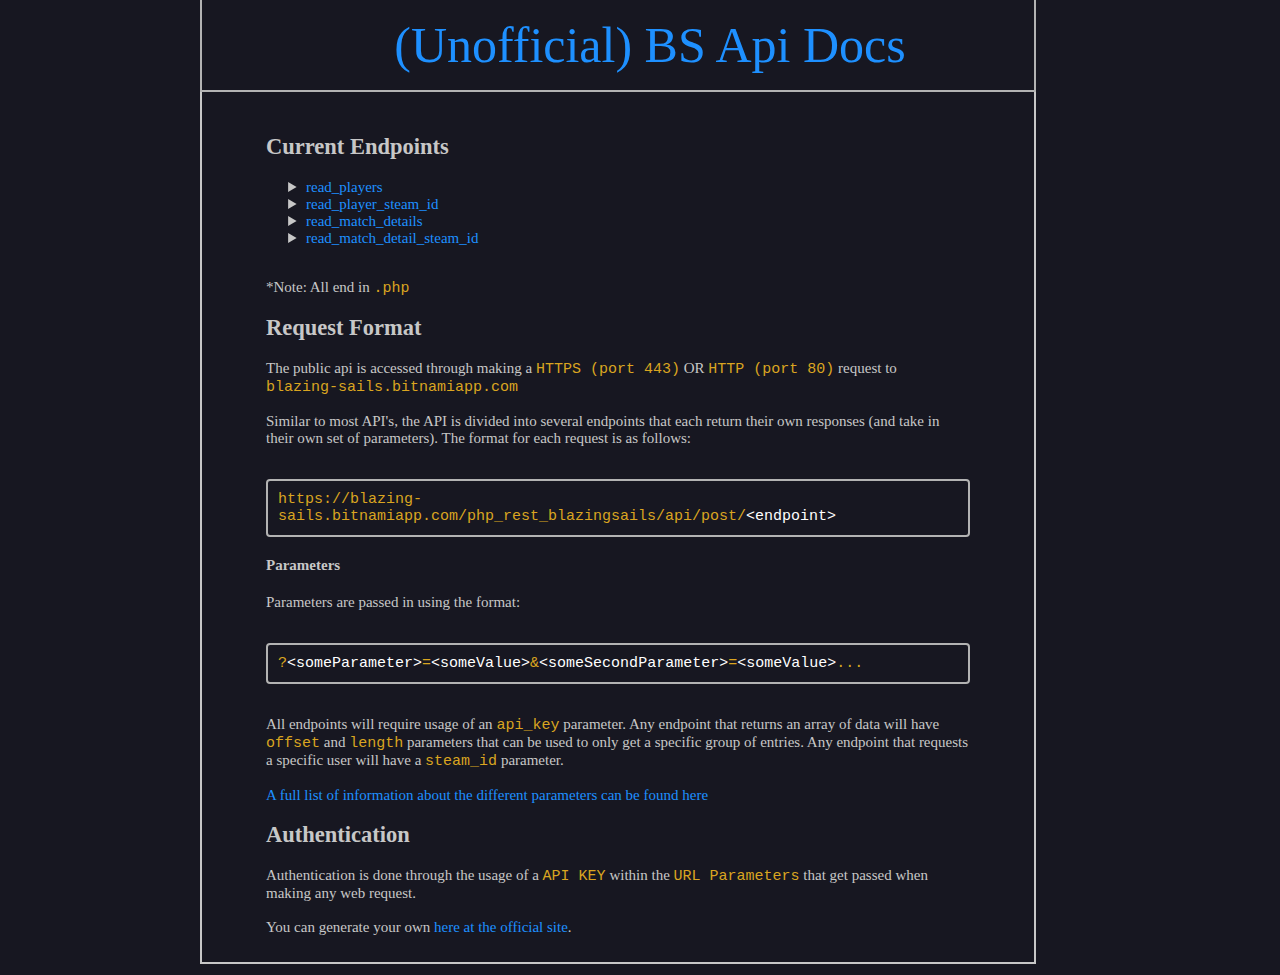
<file: index.html>
<!DOCTYPE html>
<html lang="en">
	<head>
		<title>BS-API-DOCS</title>
		<link href="css.css" rel="stylesheet" type="text/css" />
		<link rel="icon" href="favicon.ico" type="image/x-icon">
		<meta charset='utf-8'>
	</head>

	<script src="navBar.js"></script>

	<body>
		<div class="mainContent">
			
			<h2>Current Endpoints</h2>
			
			<ul>
				<li><a href="read_players/">read_players</a></li>
				<li><a href="read_player_steam_id/">read_player_steam_id</a></li>
				<li><a href="read_match_details/">read_match_details</a></li>
				<li><a href="read_match_detail_steam_id/">read_match_detail_steam_id</a></li>
			</ul>
			<br>
			*Note: All end in <code>.php</code>
			
			<h2>Request Format</h2>

			The public api is accessed through making a <code>HTTPS (port 443)</code> OR <code>HTTP (port 80)</code> request to <code>blazing-sails.bitnamiapp.com</code><br>
			<br>
			Similar to most API's, the API is divided into several endpoints that each return their own responses (and take in their own set of parameters). The format for each request is as follows:<br>
			<br>
			<pre><code>https://blazing-sails.bitnamiapp.com/php_rest_blazingsails/api/post/<code class="code">&lt;endpoint&gt;</code></code></pre>
			
			<h4>Parameters</h4>

			Parameters are passed in using the format:<br>
			<br>
			<pre><code>?<code class="code">&lt;someParameter&gt;</code>=<code class="code">&lt;someValue&gt;</code>&<code class="code">&lt;someSecondParameter&gt;</code>=<code class="code">&lt;someValue&gt;</code>...</code></pre>
			<br>
			All endpoints will require usage of an <code>api_key</code> parameter. Any endpoint that returns an array of data will have <code>offset</code> and <code>length</code> parameters that can be used to only get a specific group of entries. Any endpoint that requests a specific user will have a <code>steam_id</code> parameter.<br>
			<br>
			<a href="parameters/">A full list of information about the different parameters can be found here</a>

			<h2>Authentication</h2>

			Authentication is done through the usage of a <code>API KEY</code> within the <code>URL Parameters</code> that get passed when making any web request.<br>
			<br>
			You can generate your own <a href="https://blazing-sails.bitnamiapp.com/index.php">here at the official site</a>.<br>

		</div>
	</body>

</html>
</file>
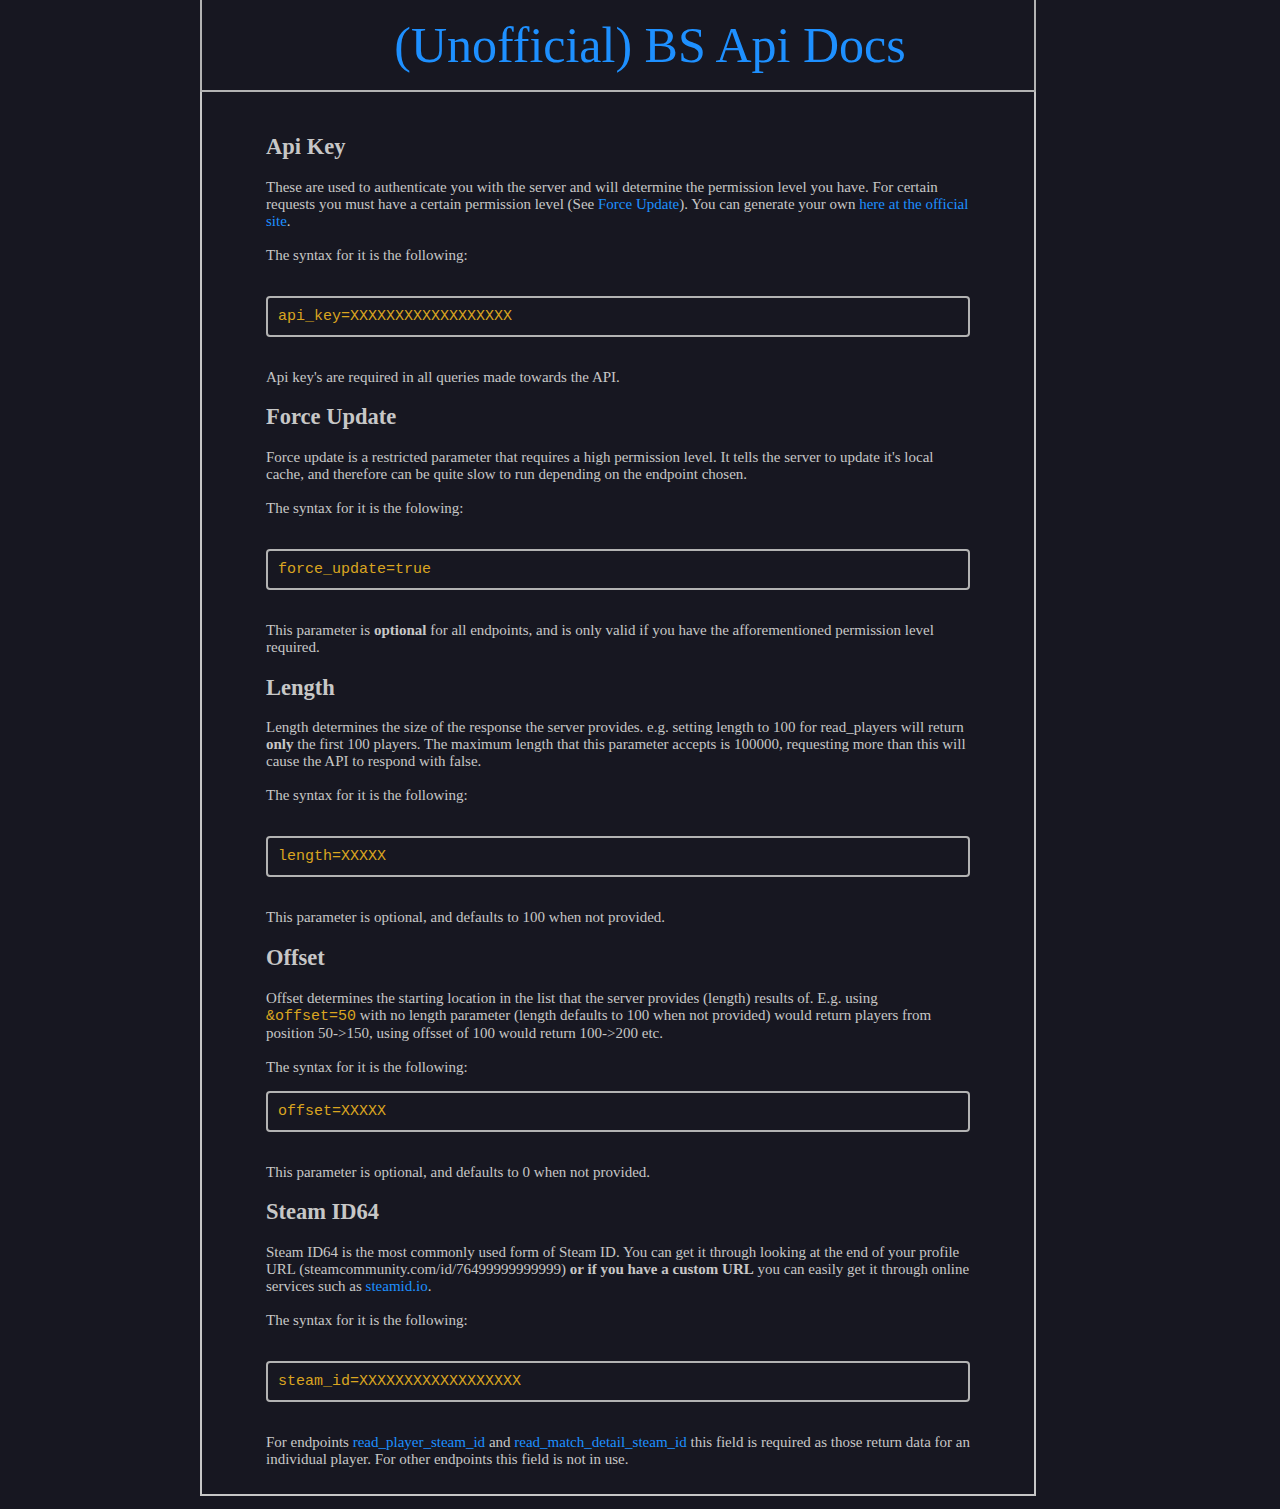
<file: parameters/index.html>
<!DOCTYPE html>
<html lang="en">
	<head>
		<title>BS-API-DOCS</title>
		<link href="../css.css" rel="stylesheet" type="text/css"/>
		<link rel="icon" href="../favicon.ico" type="image/x-icon">
		<meta charset='utf-8'>
	</head>

	<script src="../navBar.js"></script>

	<body>
		<div class="mainContent">
			<h2 id="api_key">Api Key</h2>

			These are used to authenticate you with the server and will determine the permission level you have. For certain requests you must have a certain permission level (See <a href="#force_update">Force Update</a>). You can generate your own <a href="https://blazing-sails.bitnamiapp.com/index.php">here at the official site</a>.<br>
			<br>
			The syntax for it is the following:<br>
			<br>
			<pre><code>api_key=XXXXXXXXXXXXXXXXXX</code></pre>
			<br>
			Api key's are required in all queries made towards the API.<br>

			<h2 id="force_update">Force Update</h2>

			Force update is a restricted parameter that requires a high permission level. It tells the server to update it's local cache, and therefore can be quite slow to run depending on the endpoint chosen.<br>
			<br>
			The syntax for it is the folowing:<br>
			<br>
			<pre><code>force_update=true</code></pre>
			<br>
			This parameter is <b>optional</b> for all endpoints, and is only valid if you have the afforementioned permission level required.<br>

			<h2 id="length">Length</h2>

			Length determines the size of the response the server provides. e.g. setting length to 100 for read_players will return <b>only</b> the first 100 players. The maximum length that this parameter accepts is 100000, requesting more than this will cause the API to respond with false.<br>
			<br>
			The syntax for it is the following:<br>
			<br>
			<pre><code>length=XXXXX</code></pre>
			<br>
			This parameter is optional, and defaults to 100 when not provided.<br>

			<h2 id="offset">Offset</h2>

			Offset determines the starting location in the list that the server provides (length) results of. E.g. using <code>&offset=50</code> with no length parameter (length defaults to 100 when not provided) would return players from position 50->150, using offsset of 100 would return 100->200 etc.<br>
			<br>
			The syntax for it is the following:<br>
			<pre><code>offset=XXXXX</code></pre>
			<br>
			This parameter is optional, and defaults to 0 when not provided.

			<h2 id="steam_id">Steam ID64</h2>

			Steam ID64 is the most commonly used form of Steam ID. You can get it through looking at the end of your profile URL (steamcommunity.com/id/76499999999999) <b>or if you have a custom URL</b> you can easily get it through online services such as <a href="https://steamid.io/">steamid.io</a>.<br>
			<br>
			The syntax for it is the following:<br>
			<br>
			<pre><code>steam_id=XXXXXXXXXXXXXXXXXX</code></pre>
			<br>
			For endpoints <a href="../read_player_steam_id">read_player_steam_id</a> and <a href="../read_match_detail_steam_id">read_match_detail_steam_id</a> this field is required as those return data for an individual player. For other endpoints this field is not in use.<br>
		</div>
	</body>
</html>
</file>
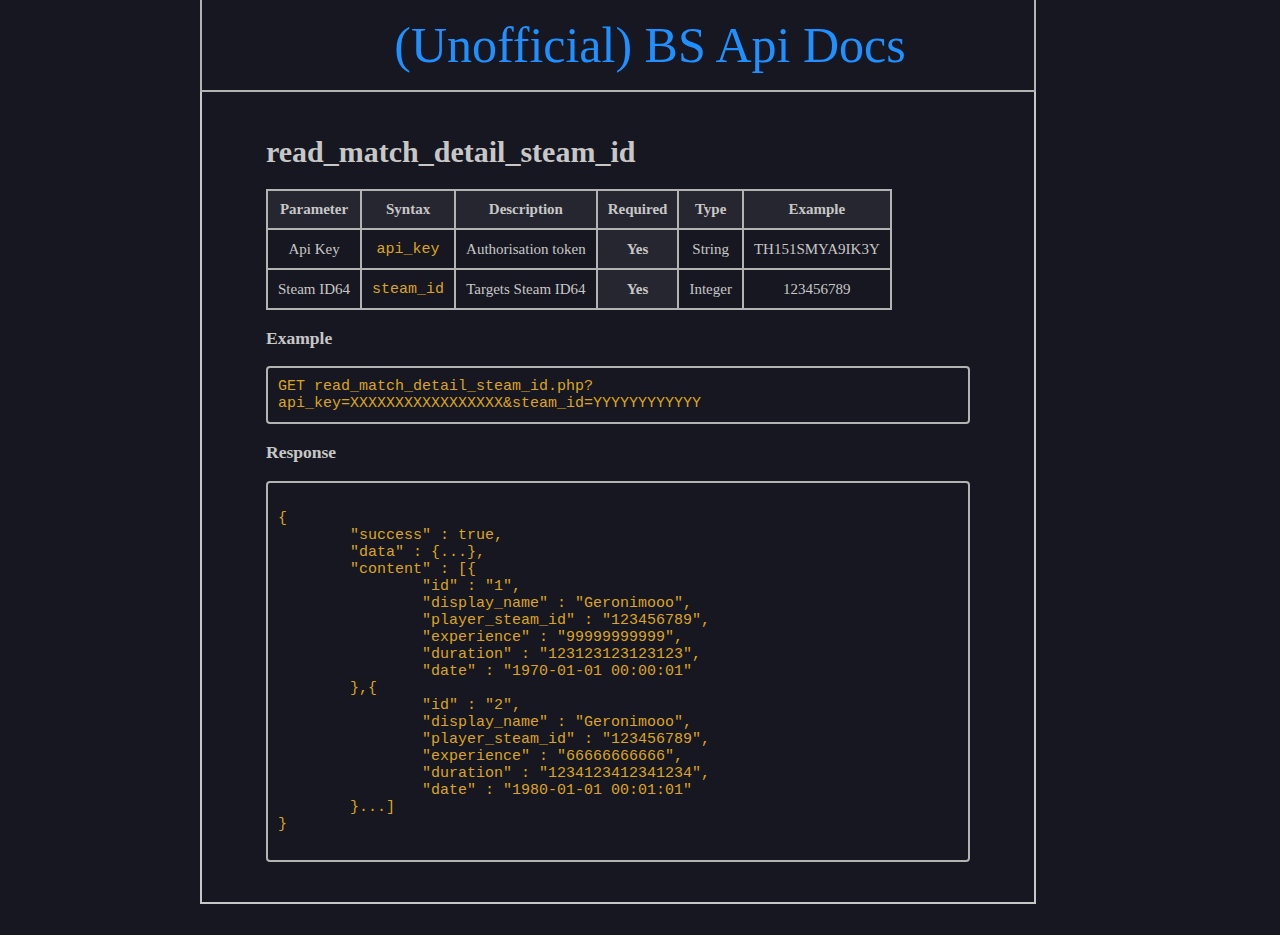
<file: read_match_detail_steam_id/index.html>
<!DOCTYPE html>
<html lang="en">
	<head>
		<title>BS-API-DOCS</title>
		<link href="../css.css" rel="stylesheet" type="text/css"/>
		<link rel="icon" href="../favicon.ico" type="image/x-icon">
		<meta charset='utf-8'>
	</head>

	<script src="../navBar.js"></script>

	<body>
		<div class="mainContent">
			<h1>read_match_detail_steam_id</h1>

			<table>
				<tbody>
					<tr>
						<th>Parameter</th>
						<th>Syntax</th>
						<th>Description</th>
						<th>Required</th>
						<th>Type</th>
						<th>Example</th>
					</tr>
					<tr>
						<td><a href="../parameters/#api_key" style="color: var(--generalColour);">Api Key</a></td>
						<td><code>api_key</code></td>
						<td>Authorisation token</td>
						<th>Yes</th>
						<td>String</td>
						<td>TH151SMYA9IK3Y</td>
					</tr>
					<tr>
						<td><a href="../parameters/#steam_id" style="color: var(--generalColour);">Steam ID64</a></td>
						<td><code>steam_id</code></td>
						<td>Targets Steam ID64</td>
						<th>Yes</th>
						<td>Integer</td>
						<td>123456789</td>
					</tr>
				</tbody>
			</table>

			<h3>Example</h3>

			<div>
				<pre><code>GET read_match_detail_steam_id.php?api_key=XXXXXXXXXXXXXXXXX&steam_id=YYYYYYYYYYYY</code></pre>
			</div>

			<h3>Response</h3>

			<div>
				<pre><code>
{
	"success" : true,
	"data" : {...},
	"content" : [{
		"id" : "1",
		"display_name" : "Geronimooo",
		"player_steam_id" : "123456789",
		"experience" : "99999999999",
		"duration" : "123123123123123",
		"date" : "1970-01-01 00:00:01"
	},{
		"id" : "2",
		"display_name" : "Geronimooo",
		"player_steam_id" : "123456789",
		"experience" : "66666666666",
		"duration" : "1234123412341234",
		"date" : "1980-01-01 00:01:01"
	}...]
}
				</code></pre>
			</div>
		</div>
	</body>
</html>
</file>
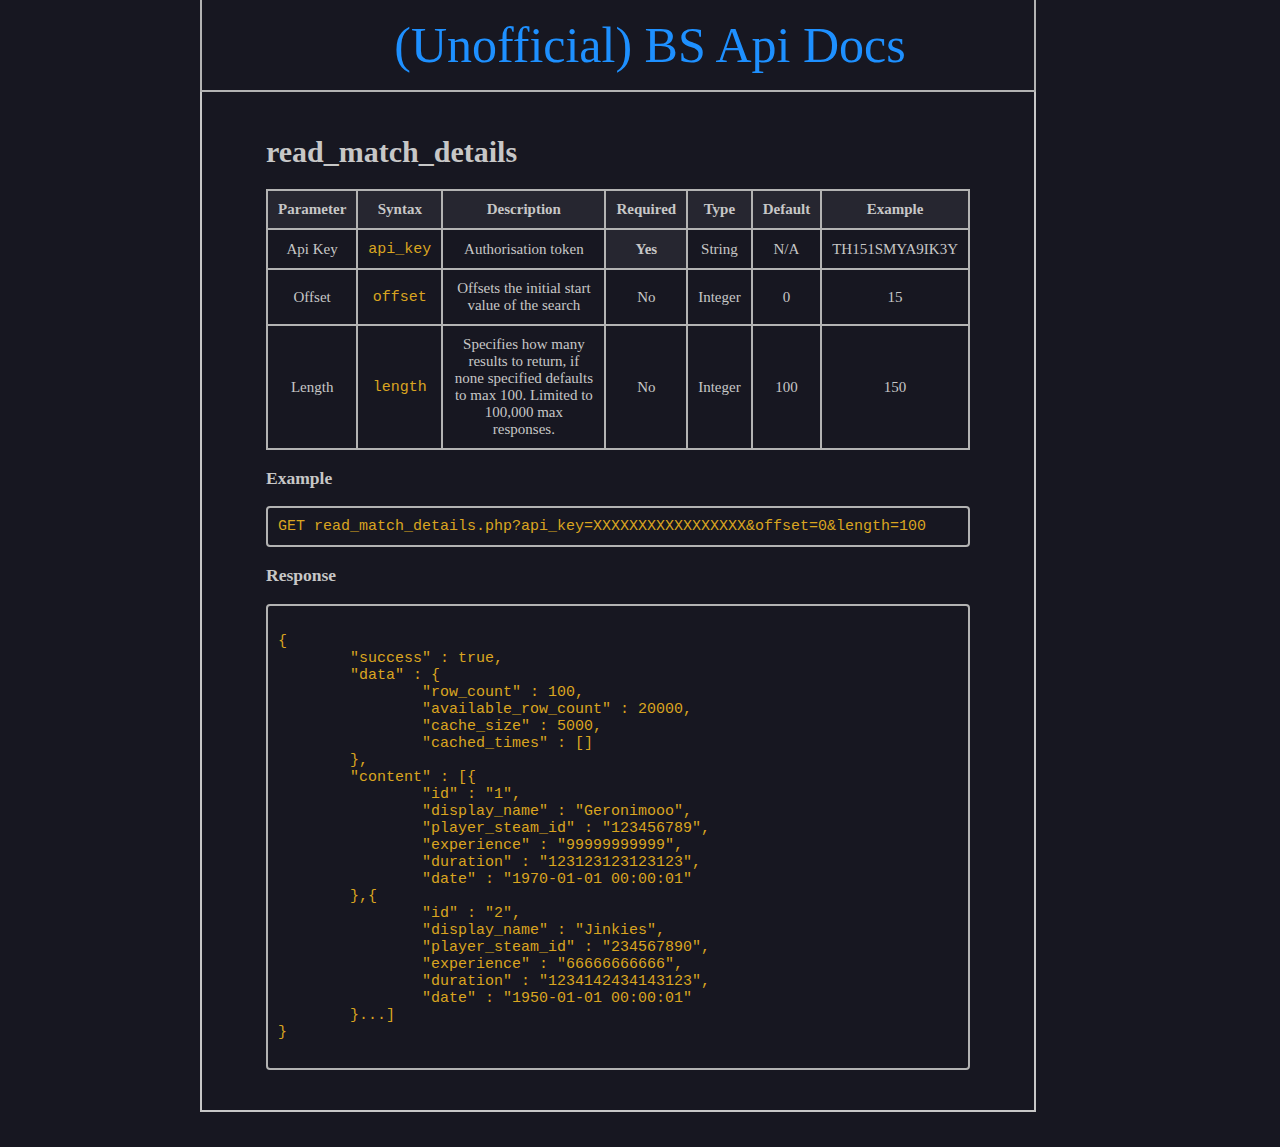
<file: read_match_details/index.html>
<!DOCTYPE html>
<html lang="en">
	<head>
		<title>BS-API-DOCS</title>
		<link href="../css.css" rel="stylesheet" type="text/css"/>
		<link rel="icon" href="../favicon.ico" type="image/x-icon">
		<meta charset='utf-8'>
	</head>

	<script src="../navBar.js"></script>

	<body>
		<div class="mainContent">
			<h1>read_match_details</h1>

			<table>
				<tbody>
					<tr>
						<th>Parameter</th>
						<th>Syntax</th>
						<th>Description</th>
						<th>Required</th>
						<th>Type</th>
						<th>Default</th>
						<th>Example</th>
					</tr>
					<tr>
						<td><a href="../parameters/#api_key" style="color: var(--generalColour);">Api Key</a></td>
						<td><code>api_key</code></td>
						<td>Authorisation token</td>
						<th>Yes</th>
						<td>String</td>
						<td>N/A</td>
						<td>TH151SMYA9IK3Y</td>
					</tr>
					<tr>
						<td><a href="../parameters/#offset" style="color: var(--generalColour);">Offset</a></td>
						<td><code>offset</code></td>
						<td>Offsets the initial start value of the search</td>
						<td>No</td>
						<td>Integer</td>
						<td>0</td>
						<td>15</td>
					</tr>
					<tr>
						<td><a href="../parameters/#length" style="color: var(--generalColour);">Length</a></td>
						<td><code>length</code></td>
						<td>Specifies how many results to return, if none specified defaults to max 100. Limited to 100,000 max responses.</td>
						<td>No</td>
						<td>Integer</td>
						<td>100</td>
						<td>150</td>
					</tr>
				</tbody>
			</table>

			<h3>Example</h3>

			<div>
				<pre><code>GET read_match_details.php?api_key=XXXXXXXXXXXXXXXXX&offset=0&length=100</code></pre>
			</div>

			<h3>Response</h3>

			<div>
				<pre><code>
{
	"success" : true,
	"data" : {
		"row_count" : 100,
		"available_row_count" : 20000,
		"cache_size" : 5000,
		"cached_times" : []
	},
	"content" : [{
		"id" : "1",
		"display_name" : "Geronimooo",
		"player_steam_id" : "123456789",
		"experience" : "99999999999",
		"duration" : "123123123123123",
		"date" : "1970-01-01 00:00:01"
	},{
		"id" : "2",
		"display_name" : "Jinkies",
		"player_steam_id" : "234567890",
		"experience" : "66666666666",
		"duration" : "1234142434143123",
		"date" : "1950-01-01 00:00:01"
	}...]
}
				</code></pre>
			</div>
		</div>
	</body>
</html>
</file>
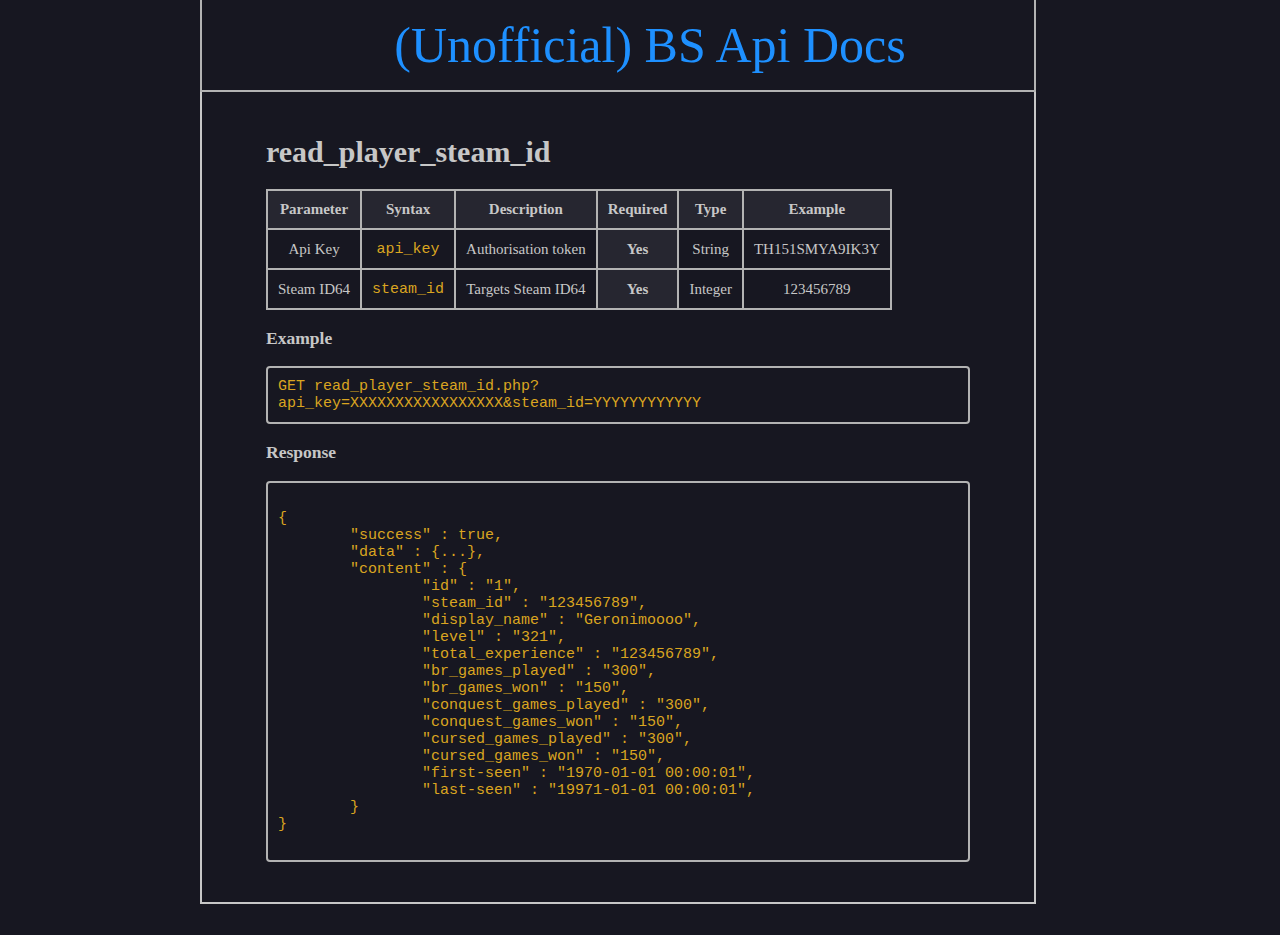
<file: read_player_steam_id/index.html>
<!DOCTYPE html>
<html lang="en">
	<head>
		<title>BS-API-DOCS</title>
		<link href="../css.css" rel="stylesheet" type="text/css"/>
		<link rel="icon" href="../favicon.ico" type="image/x-icon">
		<meta charset='utf-8'>
	</head>

	<script src="../navBar.js"></script>

	<body>
		<div class="mainContent">
			<h1>read_player_steam_id</h1>

			<table>
				<tbody>
					<tr>
						<th>Parameter</th>
						<th>Syntax</th>
						<th>Description</th>
						<th>Required</th>
						<th>Type</th>
						<th>Example</th>
					</tr>
					<tr>
						<td><a href="../parameters/#api_key" style="color: var(--generalColour);">Api Key</a></td>
						<td><code>api_key</code></td>
						<td>Authorisation token</td>
						<th>Yes</th>
						<td>String</td>
						<td>TH151SMYA9IK3Y</td>
					</tr>
					<tr>
						<td><a href="../parameters/#steam_id" style="color: var(--generalColour);">Steam ID64</a></td>
						<td><code>steam_id</code></td>
						<td>Targets Steam ID64</td>
						<th>Yes</th>
						<td>Integer</td>
						<td>123456789</td>
					</tr>
				</tbody>
			</table>

			<h3>Example</h3>

			<div>
				<pre><code>GET read_player_steam_id.php?api_key=XXXXXXXXXXXXXXXXX&steam_id=YYYYYYYYYYYY</code></pre>
			</div>

			<h3>Response</h3>

			<div>
				<pre><code>
{
	"success" : true,
	"data" : {...},
	"content" : {
		"id" : "1",
		"steam_id" : "123456789",
		"display_name" : "Geronimoooo",
		"level" : "321",
		"total_experience" : "123456789",
		"br_games_played" : "300",
		"br_games_won" : "150",
		"conquest_games_played" : "300",
		"conquest_games_won" : "150",
		"cursed_games_played" : "300",
		"cursed_games_won" : "150",
		"first-seen" : "1970-01-01 00:00:01",
		"last-seen" : "19971-01-01 00:00:01",
	}
}
				</code></pre>
			</div>
		</div>
	</body>
</html>
</file>
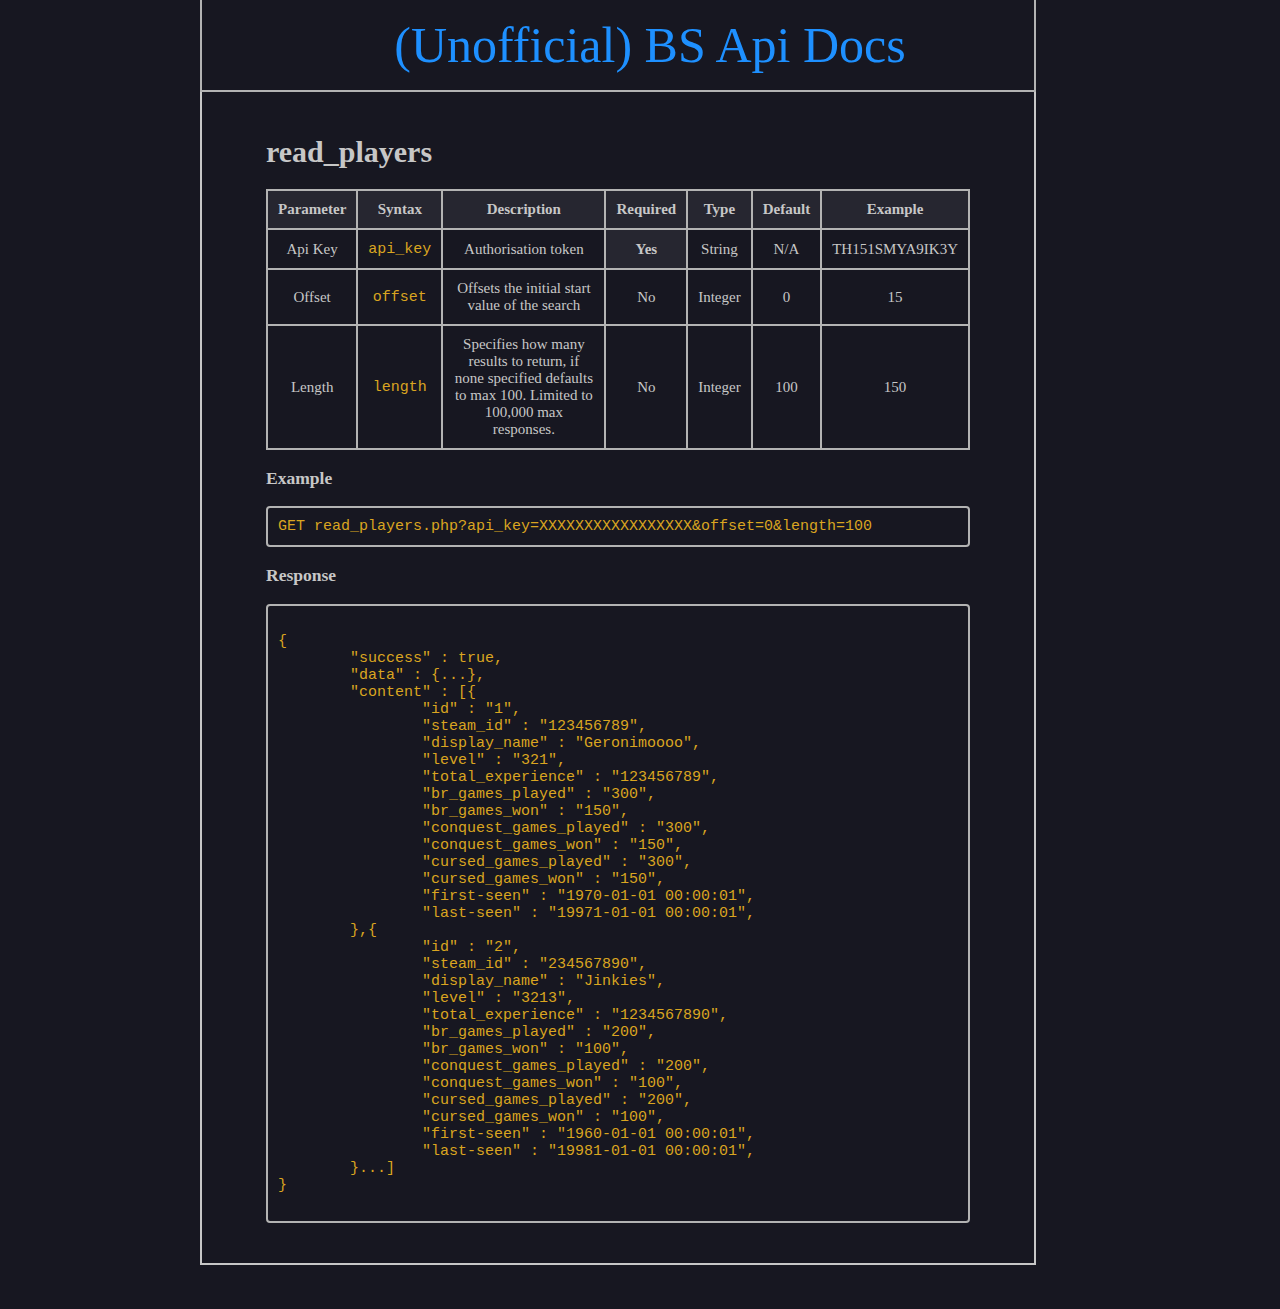
<file: read_players/index.html>
<!DOCTYPE html>
<html lang="en">
	<head>
		<title>BS-API-DOCS</title>
		<link href="../css.css" rel="stylesheet" type="text/css"/>
		<link rel="icon" href="../favicon.ico" type="image/x-icon">
		<meta charset='utf-8'>
	</head>

	<script src="../navBar.js"></script>

	<body>
		<div class="mainContent">
			<h1>read_players</h1>

			<table>
				<tbody>
					<tr>
						<th>Parameter</th>
						<th>Syntax</th>
						<th>Description</th>
						<th>Required</th>
						<th>Type</th>
						<th>Default</th>
						<th>Example</th>
					</tr>
					<tr>
						<td><a href="../parameters/#api_key" style="color: var(--generalColour);">Api Key</a></td>
						<td><code>api_key</code></td>
						<td>Authorisation token</td>
						<th>Yes</th>
						<td>String</td>
						<td>N/A</td>
						<td>TH151SMYA9IK3Y</td>
					</tr>
					<tr>
						<td><a href="../parameters/#offset" style="color: var(--generalColour);">Offset</a></td>
						<td><code>offset</code></td>
						<td>Offsets the initial start value of the search</td>
						<td>No</td>
						<td>Integer</td>
						<td>0</td>
						<td>15</td>
					</tr>
					<tr>
						<td><a href="../parameters/#length" style="color: var(--generalColour);">Length</a></td>
						<td><code>length</code></td>
						<td>Specifies how many results to return, if none specified defaults to max 100. Limited to 100,000 max responses.</td>
						<td>No</td>
						<td>Integer</td>
						<td>100</td>
						<td>150</td>
					</tr>
				</tbody>
			</table>

			<h3>Example</h3>

			<div>
				<pre><code>GET read_players.php?api_key=XXXXXXXXXXXXXXXXX&offset=0&length=100</code></pre>
			</div>

			<h3>Response</h3>

			<div>
				<pre><code>
{
	"success" : true,
	"data" : {...},
	"content" : [{
		"id" : "1",
		"steam_id" : "123456789",
		"display_name" : "Geronimoooo",
		"level" : "321",
		"total_experience" : "123456789",
		"br_games_played" : "300",
		"br_games_won" : "150",
		"conquest_games_played" : "300",
		"conquest_games_won" : "150",
		"cursed_games_played" : "300",
		"cursed_games_won" : "150",
		"first-seen" : "1970-01-01 00:00:01",
		"last-seen" : "19971-01-01 00:00:01",
	},{
		"id" : "2",
		"steam_id" : "234567890",
		"display_name" : "Jinkies",
		"level" : "3213",
		"total_experience" : "1234567890",
		"br_games_played" : "200",
		"br_games_won" : "100",
		"conquest_games_played" : "200",
		"conquest_games_won" : "100",
		"cursed_games_played" : "200",
		"cursed_games_won" : "100",
		"first-seen" : "1960-01-01 00:00:01",
		"last-seen" : "19981-01-01 00:00:01",
	}...]
}
				</code></pre>
			</div>
		</div>
	</body>
</html>
</file>
<file: css.css>
:root {
	--borderRadius: 4px;
	--spacing: 10px;
	--generalColour: #c7c7c7;
	--lineColour: #b3b3b3;
	--bodySpacing: 5%;
}

body {
	background-color: #171721;
	color: var(--generalColour);
	font-size: 15px;
	width: 100%;
	height: 100%;
	overflow-x: hidden;
}

pre {
	padding : var(--spacing);
	border: 2px solid var(--lineColour);
	border-radius: var(--borderRadius);
	white-space: pre-wrap;
}

ul {
	list-style-type: disclosure-closed;
}

code {
	color: #DAA520;
}

a {
	text-decoration: none;
	color: #1E90FF;
}
a:hover {
	color: #00BFFF;
}

table {
	text-align: center;
	border-collapse: collapse;
}

td,
th {
	padding: var(--spacing);
	border: 2px solid var(--lineColour);
}

th {
	background-color: #262630;
	border: 2px solid var(--lineColour);
}
th:first-child {
	border-radius: var(--borderRadius) 0 0 0;
}
th:last-child {
	border-radius: 0 var(--borderRadius) 0 0;
}

.mainContent {
	margin-top: 7%;
	padding-left: var(--bodySpacing);
	padding-right: var(--bodySpacing);;
	border-left: 2px solid var(--generalColour);
	border-right: 2px solid var(--generalColour);
	border-bottom: 2px solid var(--generalColour);
	height: 100%;
	width: 55%;
	padding-top: 2%;
	padding-bottom: 2%;
}

.navbar {
	border-bottom: 2px solid var(--lineColour);
	border-left: 2px solid var(--lineColour);
	border-right: 2px solid var(--lineColour);
	background-color: inherit;
	font-size: 50px;
	list-style-type: none;
	padding-left: var(--bodySpacing);
	padding-right: calc(var(--bodySpacgin) - 0.3%);
	padding-bottom: calc(var(--bodySpacing) / 4);
	padding-top: calc(var(--bodySpacing) / 4);
	top: 0;
	position: fixed;
	display: inline;
	width: 60%;
	text-align: center;
	margin-top: 0;
}

.navbar:hover {
	cursor:pointer;
}

.navbar,
.mainContent {
	margin-left: 15%;
	margin-right: 15%;
}

.code {
	border: none;
	color: white;
}

.whiteBaseText {
	color: var(--generalColour);
}
</file>
